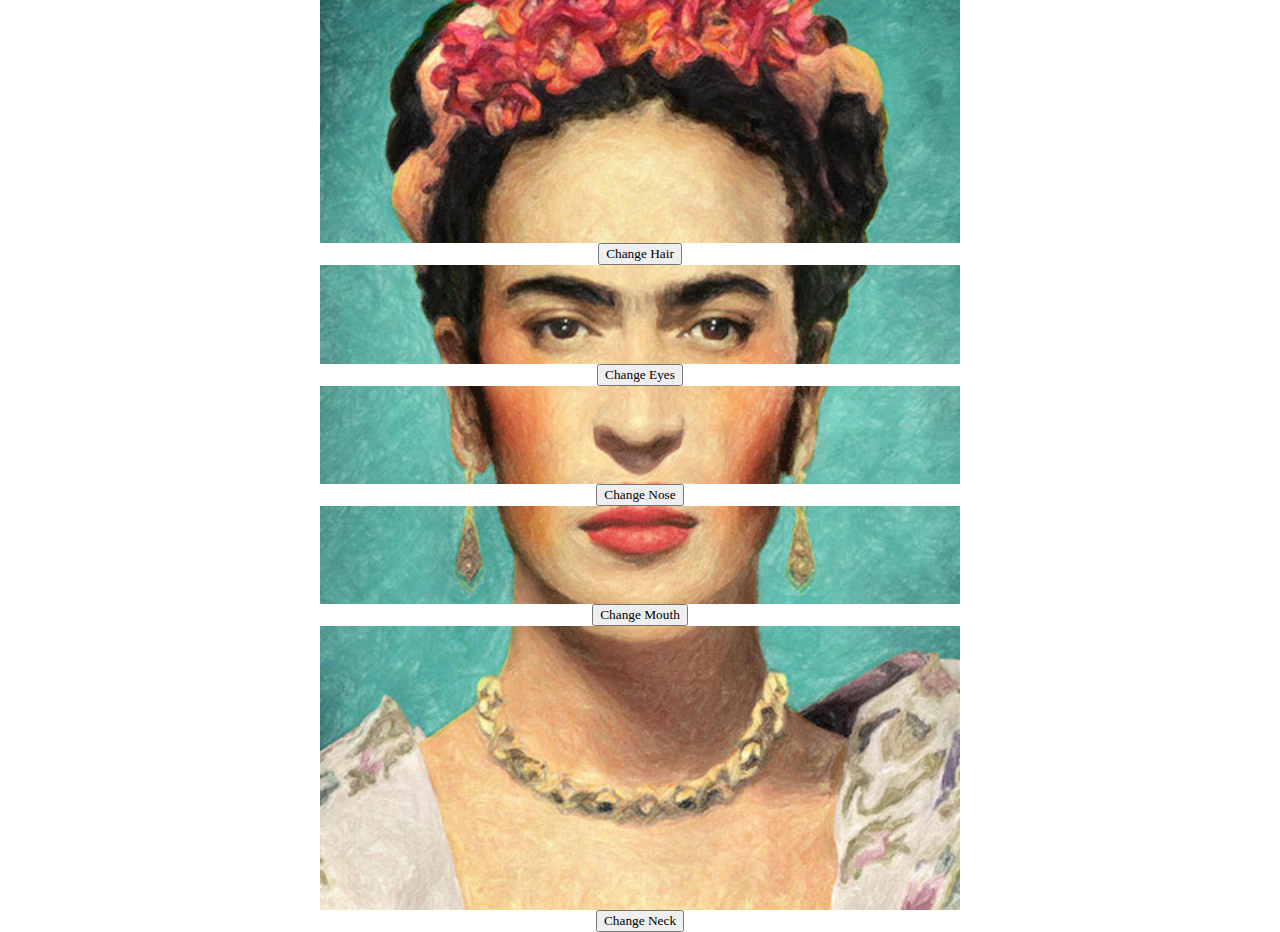
<file: index.html>
<!doctype html>
<html>

<head>
    <meta charset="utf-8">
    <title>Face Rotator Game</title>
    <link rel="stylesheet" type="text/css" href="styles.css">

</head>

<body>
    <img src="Fridahair.jpg" id="flipHair" alt="character's hair" width="400px" height="152">
    <button Id="buttonHair" onClick="changeImage('flipHair')">Change Hair</button>
    <img src="Fridaeyes.jpg" id="flipEyes" alt="character's eyes" width="400px" height="62">
    <button Id="buttonEyes" onClick="changeImage('flipEyes')">Change Eyes</button>
    <img src="Fridanose.jpg" id="flipNose" alt="character's nose" width="400px" height="61">
    <button Id="buttonNose" onClick="changeImage('flipNose')">Change Nose</button>
    <img src="Fridamouth.jpg" id="flipMouth" alt="character's mouth" width="400px" height="61">
    <button Id="buttonMouth" onClick="changeImage('flipMouth')">Change Mouth</button>
    <img src="Fridaneck.jpg" id="flipNeck" alt="character's neck" width="400px" height="178">
    <button Id="buttonNeck" onClick="changeImage('flipNeck')">Change Neck</button>
    <script src="rotator.js"></script>

</body>

</html>
</file>
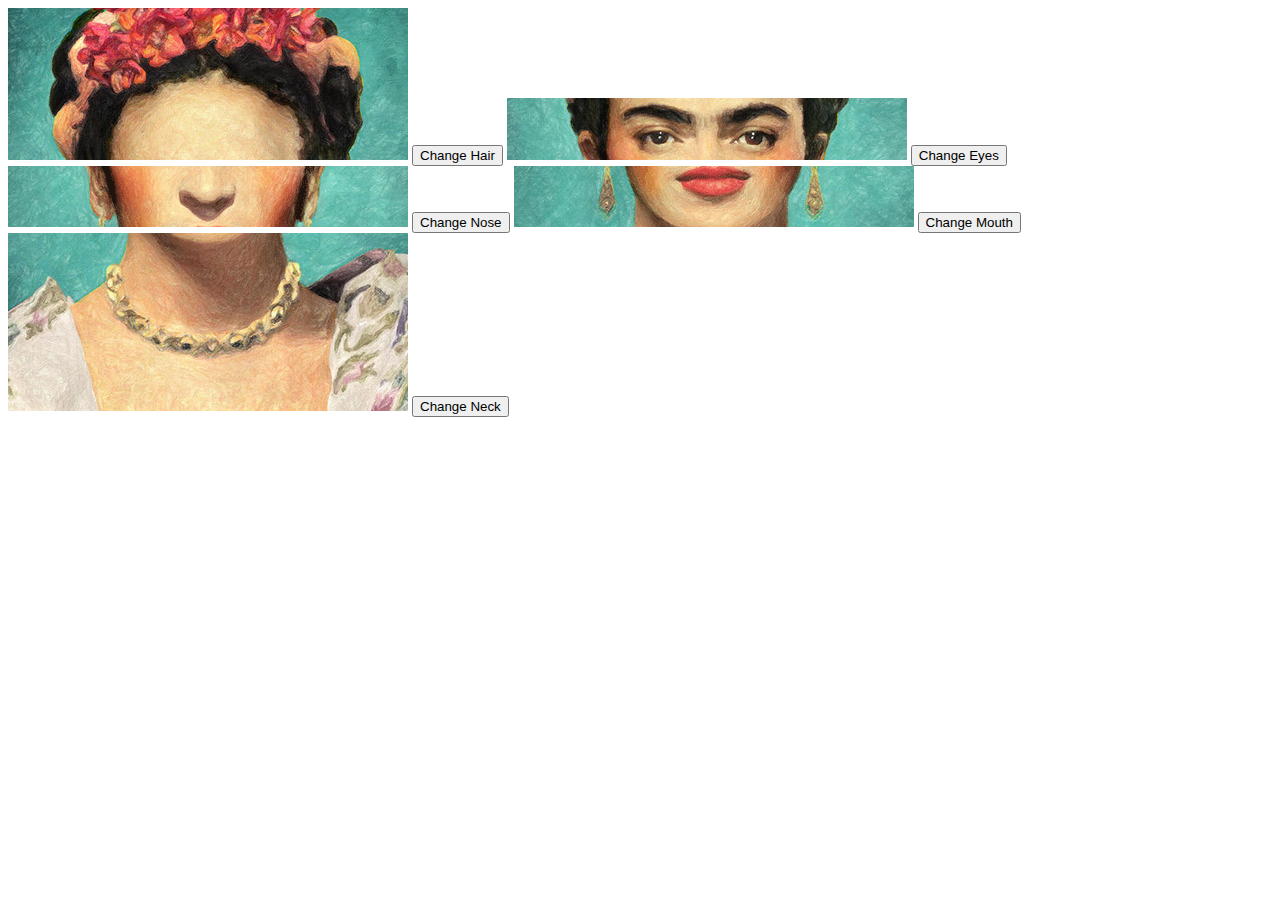
<file: FaceGameRotator.html>
<!doctype html>
<html>

<head>
    <meta charset="utf-8">
    <title>Face Rotator Game</title>
</head>

<body>
    <img src="Fridahair.jpg" id="flipHair" alt="character's hair" width="400px" height="152">
    <button Id="buttonHair" onClick="changeImage('flipHair')">Change Hair</button>
    <img src="Fridaeyes.jpg" id="flipEyes" alt="character's eyes" width="400px" height="62">
    <button Id="buttonEyes" onClick="changeImage('flipEyes')">Change Eyes</button>
    <img src="Fridanose.jpg" id="flipNose" alt="character's nose" width="400px" height="61">
    <button Id="buttonNose" onClick="changeImage('flipNose')">Change Nose</button>
    <img src="Fridamouth.jpg" id="flipMouth" alt="character's mouth" width="400px" height="61">
    <button Id="buttonMouth" onClick="changeImage('flipMouth')">Change Mouth</button>
    <img src="Fridaneck.jpg" id="flipNeck" alt="character's neck" width="400px" height="178">
    <button Id="buttonNeck" onClick="changeImage('flipNeck')">Change Neck</button>
    <script src="rotator.js"></script>

</body>

</html>
</file>
<file: styles.css>
/*------Global ----- */
* {
    box-sizing: border-box;
    scroll-behavior: smooth;
    font-family: 'Bungee Inline', 'Londrina Solid', cursive;
    width: auto;
    height: auto;
  }
  
  body {
    margin: 0;
    padding: 0;
    width: auto;
    height: auto;
    overflow-x: hidden;
    text-align: center;
  }
  #flipHair{
    display: block;
    margin-left: auto;
    margin-right: auto;
    width: 50%;
  }
  #flipEyes{
    display: block;
    margin-left: auto;
    margin-right: auto;
    width: 50%;
  }
  #flipNose{
    display: block;
    margin-left: auto;
    margin-right: auto;
    width: 50%;
  }
  #flipMouth{
    display: block;
    margin-left: auto;
    margin-right: auto;
    width: 50%;
  }
  #flipNeck{
    display: block;
    margin-left: auto;
    margin-right: auto;
    width: 50%;
  }
</file>
